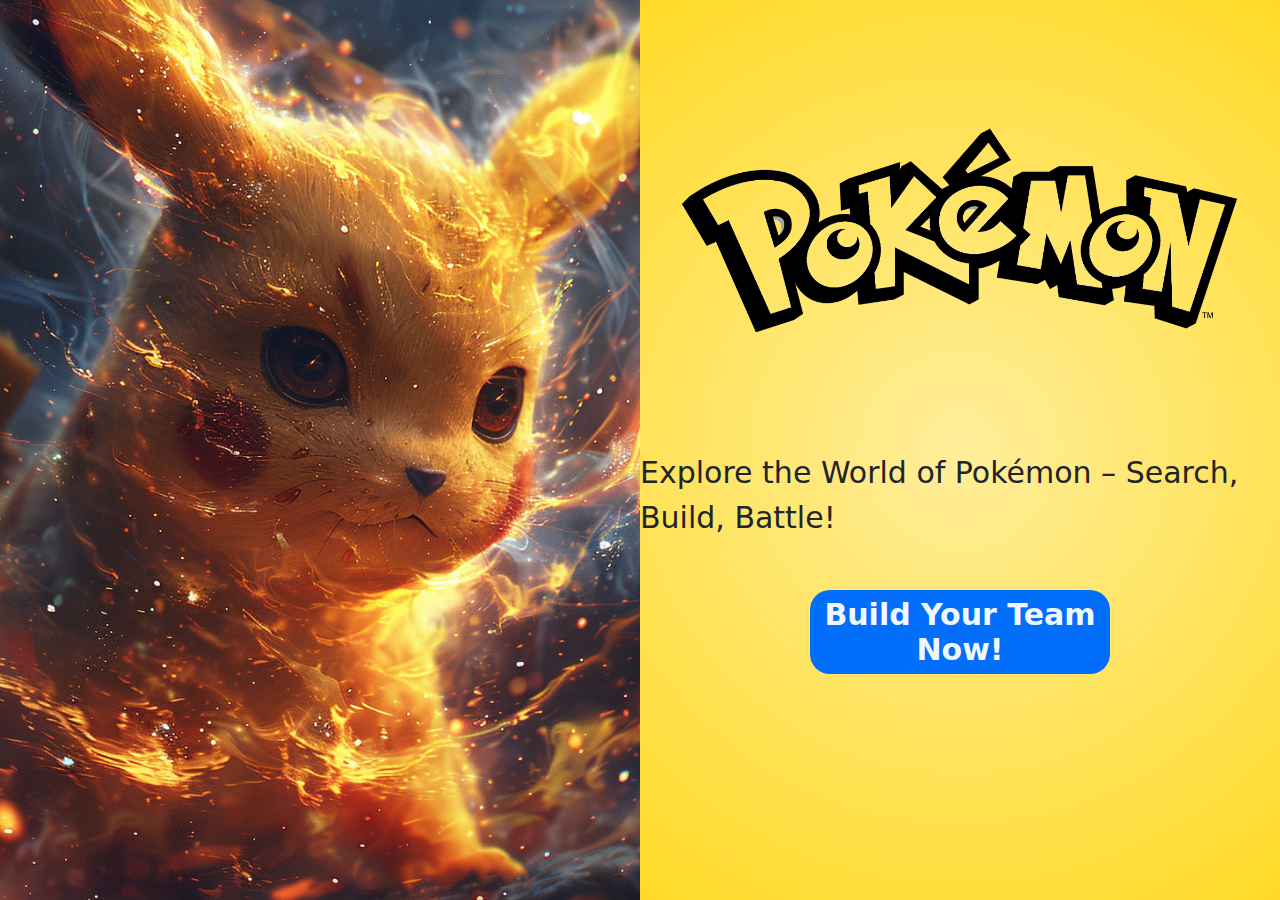
<file: index.html>
<!DOCTYPE html>
<html lang="en">
<head>
    <meta charset="UTF-8">
    <meta name="viewport" content="width=device-width, initial-scale=1.0">
    <link href="https://cdn.jsdelivr.net/npm/bootstrap@5.3.3/dist/css/bootstrap.min.css" rel="stylesheet" integrity="sha384-QWTKZyjpPEjISv5WaRU9OFeRpok6YctnYmDr5pNlyT2bRjXh0JMhjY6hW+ALEwIH" crossorigin="anonymous">
    <link rel="stylesheet" href="./styles/style_default.css">
    <link rel="stylesheet" href="./styles/style_index.css">
    <script src="/scripts/script_index.js"></script>
    <title>Pokemon</title>
</head>
<body>
    <div class="ts-left-side"></div>
    <div class="ts-right-side">
        <div class="ts-navbar-container"> 
        </div>                          
        <section class="ts-main">
            <div class="hero-image"></div>
            <div class="ts-hero-text">Explore the World of Pokémon – Search, Build, Battle!</div>
            <button type="button" class="btn ts-hero-button">Build Your Team Now!</button>
        </section>
    </div>
    <script src="https://cdn.jsdelivr.net/npm/bootstrap@5.3.3/dist/js/bootstrap.bundle.min.js" integrity="sha384-YvpcrYf0tY3lHB60NNkmXc5s9fDVZLESaAA55NDzOxhy9GkcIdslK1eN7N6jIeHz" crossorigin="anonymous"></script>
</body>
</html>
</file>
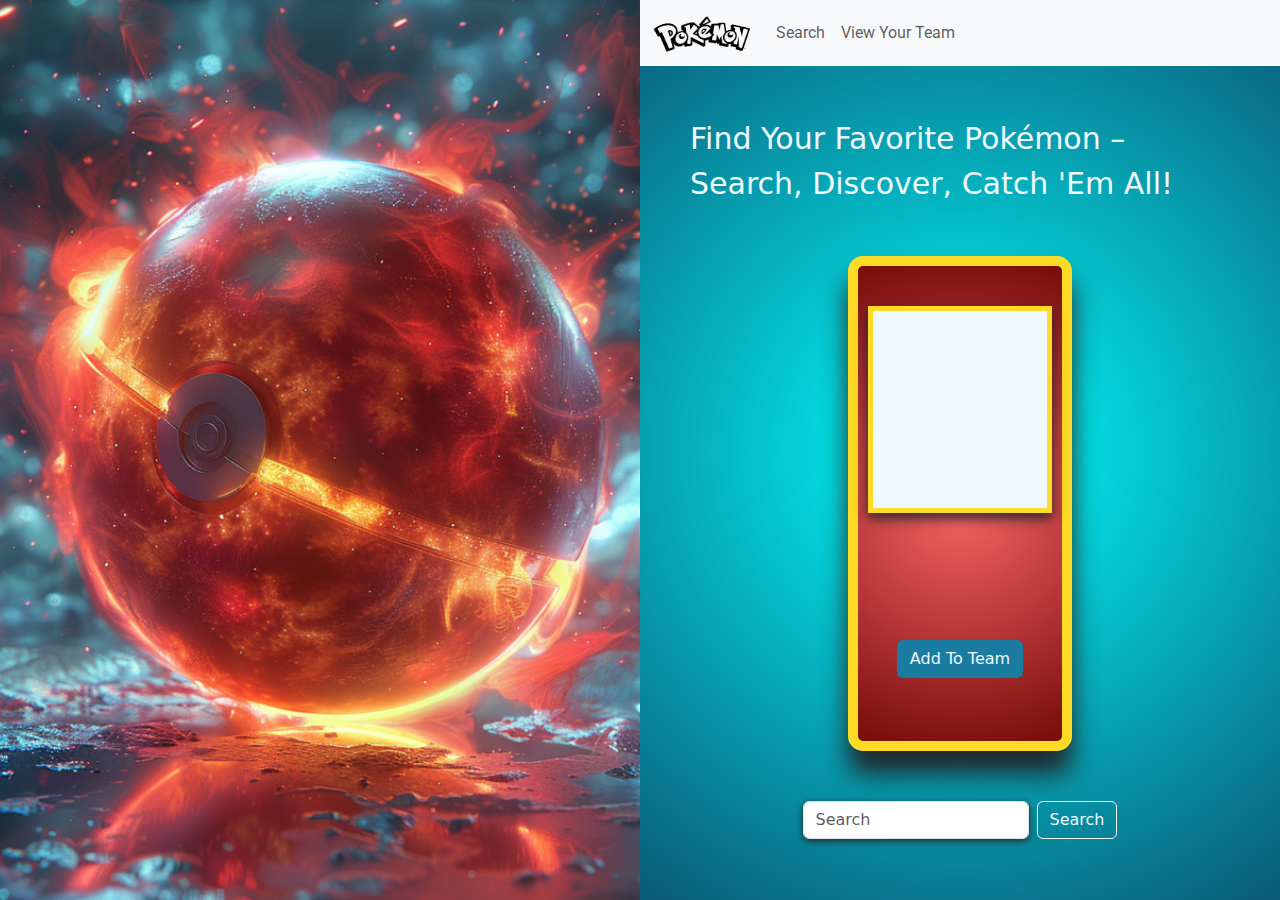
<file: pages/search.html>
<!DOCTYPE html>
<html lang="en">
<head>
    <meta charset="UTF-8">
    <meta name="viewport" content="width=device-width, initial-scale=1.0">
    <link href="https://cdn.jsdelivr.net/npm/bootstrap@5.3.3/dist/css/bootstrap.min.css" rel="stylesheet" integrity="sha384-QWTKZyjpPEjISv5WaRU9OFeRpok6YctnYmDr5pNlyT2bRjXh0JMhjY6hW+ALEwIH" crossorigin="anonymous">
    <link rel="stylesheet" href="../styles/style_default.css">
    <link rel="stylesheet" href="../styles/style_search.css">
    <script src="../scripts/script_search.js"></script>
    <title>Search</title>
</head>
<body>
    <div class="ts-left-side"></div>
    <div class="ts-right-side">
        <div class="ts-navbar-container"> <!-- ---------- Navbar Start ---------- -->
            <nav class="navbar navbar-expand-lg bg-body-tertiary">
                <div class="container-fluid">
                  <div class="navbar-brand ts-navbar-logo" href="#"></div>
                  <div class="collapse navbar-collapse" id="navbarText">

                    <ul class="navbar-nav me-auto mb-2 mb-lg-0">
                      <li class="nav-item">
                        <a class="nav-link" href="./search.html">Search</a>
                      </li>
                      <li class="nav-item">
                        <a class="nav-link" href="../pages/team.html">View Your Team</a>
                      </li>
                    </ul>

                  </div>
                </div>
              </nav>
        </div>                            <!-- ----------  Navbar End  ---------- -->
        <section class="ts-main">
          <div class="ts-hero-text">Find Your Favorite Pokémon – Search, Discover, Catch 'Em All!</div>

          <div class="hero-card"> <!-- ---------- Card Image Start ---------- -->
            <div class="hero-image" id="newPokemon-image"></div>
            <section class="pokemon-info" id="pokemon-info"></section>
            <button type="button" class="btn form-button">Add To Team</button>
          </div> <!-- ---------- Card Image End ---------- -->

            <form class="d-flex" role="search">
              <input class="form-control me-2" type="search" placeholder="Search" aria-label="Search" id="pokemonName">
              <button type="button" class="btn search-button" type="submit">Search</button>
            </form>
        </section>
    </div>
    <script src="https://cdn.jsdelivr.net/npm/bootstrap@5.3.3/dist/js/bootstrap.bundle.min.js" integrity="sha384-YvpcrYf0tY3lHB60NNkmXc5s9fDVZLESaAA55NDzOxhy9GkcIdslK1eN7N6jIeHz" crossorigin="anonymous"></script>
</body>
</html>
</file>
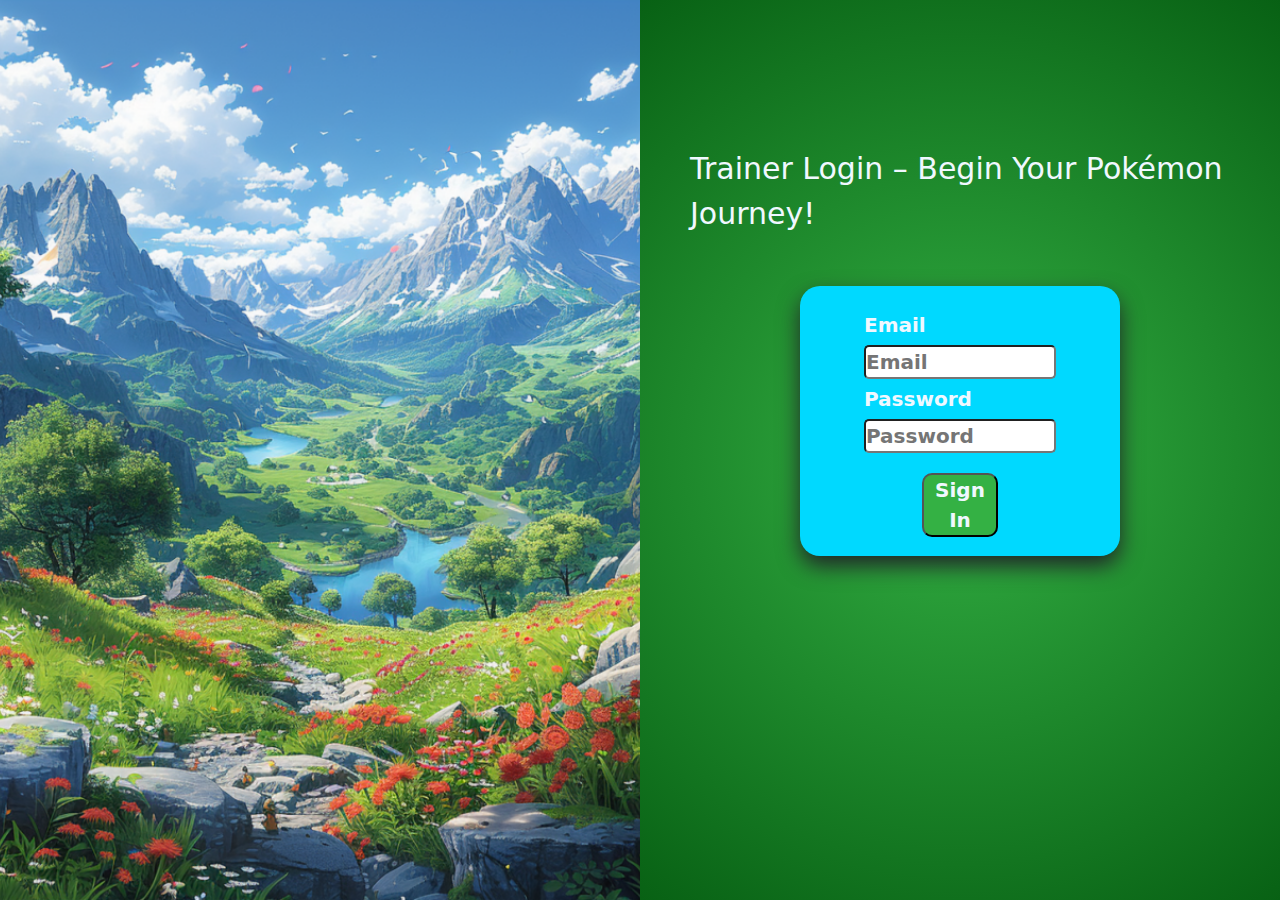
<file: pages/sign_in.html>
<!DOCTYPE html>
<html lang="en">
<head>
    <meta charset="UTF-8">
    <meta name="viewport" content="width=device-width, initial-scale=1.0">
    <link href="https://cdn.jsdelivr.net/npm/bootstrap@5.3.3/dist/css/bootstrap.min.css" rel="stylesheet" integrity="sha384-QWTKZyjpPEjISv5WaRU9OFeRpok6YctnYmDr5pNlyT2bRjXh0JMhjY6hW+ALEwIH" crossorigin="anonymous">
    <link rel="stylesheet" href="../styles/style_default.css">
    <link rel="stylesheet" href="../styles/style_sign_in.css">
    <script src="../scripts/script_sign_in.js"></script>
    <title>Sign In</title>
</head>
<body>
    <div class="ts-left-side"></div>
    <div class="ts-right-side">
        <div class="ts-navbar-container"> 
        </div>                           
        <section class="ts-main" id="main-right-container">
            <div class="ts-hero-text">Trainer Login – Begin Your Pokémon Journey!</div>
            <form id="sign-in-form">
              <section class="inner-form">
                  <label for="email">Email</label>
                  <input type="email" id="email" name="email" placeholder="Email" required>
                  
                  <label for="password">Password</label>
                  <input type="password" id="password" name="password" placeholder="Password" required>
                  
                  <button class="sign-in-btn" type="submit">Sign In</button>
              </section>
          </form>          
            <div id="js-newText"></div>
        </section>
    </div>
    <script src="https://cdn.jsdelivr.net/npm/bootstrap@5.3.3/dist/js/bootstrap.bundle.min.js" integrity="sha384-YvpcrYf0tY3lHB60NNkmXc5s9fDVZLESaAA55NDzOxhy9GkcIdslK1eN7N6jIeHz" crossorigin="anonymous"></script>
</body>
</html>
</file>
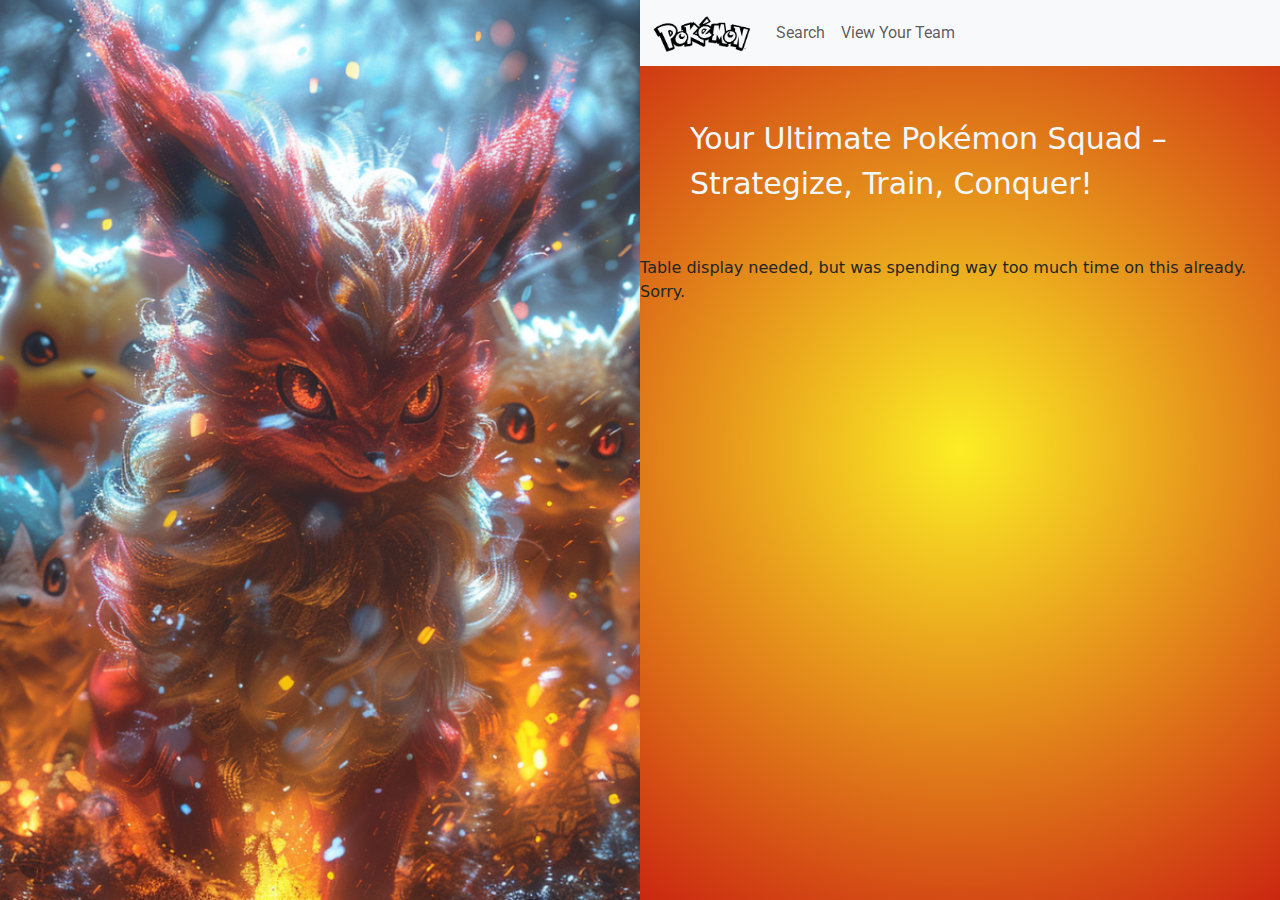
<file: pages/team.html>
<!DOCTYPE html>
<html lang="en">
<head>
    <meta charset="UTF-8">
    <meta name="viewport" content="width=device-width, initial-scale=1.0">
    <link href="https://cdn.jsdelivr.net/npm/bootstrap@5.3.3/dist/css/bootstrap.min.css" rel="stylesheet" integrity="sha384-QWTKZyjpPEjISv5WaRU9OFeRpok6YctnYmDr5pNlyT2bRjXh0JMhjY6hW+ALEwIH" crossorigin="anonymous">
    <link rel="stylesheet" href="../styles/style_default.css">
    <link rel="stylesheet" href="../styles/style_team.css">
    <title>Team</title>
</head>
<body>
    <div class="ts-left-side"></div>

    <div class="ts-right-side">
        <div class="ts-navbar-container"> <!-- ---------- Navbar Start ---------- -->
            <nav class="navbar navbar-expand-lg bg-body-tertiary">
                <div class="container-fluid">
                  <div class="navbar-brand ts-navbar-logo" href="#"></div>
                  <div class="collapse navbar-collapse" id="navbarText">

                    <ul class="navbar-nav me-auto mb-2 mb-lg-0">
                      <li class="nav-item">
                        <a class="nav-link" href="./search.html">Search</a>
                      </li>
                      <li class="nav-item">
                        <a class="nav-link" href="#">View Your Team</a>
                      </li>
                    </ul>

                  </div>
                </div>
              </nav>
        </div>                            <!-- ----------  Navbar End  ---------- -->

        <section class="ts-main">
          <div class="ts-hero-text">Your Ultimate Pokémon Squad – Strategize, Train, Conquer!</div>

          <div>Table display needed, but was spending way too much time on this already. Sorry.</div>
        </section>
    </div>

    <script src="https://cdn.jsdelivr.net/npm/bootstrap@5.3.3/dist/js/bootstrap.bundle.min.js" integrity="sha384-YvpcrYf0tY3lHB60NNkmXc5s9fDVZLESaAA55NDzOxhy9GkcIdslK1eN7N6jIeHz" crossorigin="anonymous"></script>
</body>
</html>
</file>
<file: styles/style_default.css>
@import url('https://fonts.googleapis.com/css2?family=Roboto:ital,wght@0,100..900;1,100..900&display=swap');

@font-face {
    font-family: 'PokemonFontHollow';
    src: url('/fonts/Pokemon\ Hollow.ttf') format('truetype');
    font-weight: normal;
    font-style: normal;
}

@font-face {
    font-family: 'PokemonFontSolid';
    src: url('/fonts/Pokemon\ Solid.ttf') format('truetype');
    font-weight: normal;
    font-style: normal;
}

/* font-family: "Roboto", serif; */
/* font-family: "PokemonFontHollow", serif; */
/* font-family: "PokemonFontSolid", serif; */

* {
    margin: 0;
    padding: 0;
    box-sizing: border-box;
}

.ts-navbar-logo {
    background-image: url(/images/PokemonLogo.png);
    background-size: cover;
    background-repeat: no-repeat;
    background-position-x: center;
    background-position-y: center;
    width: 100px;
    height: 50PX;
}

.nav-link {
    font-family: "Roboto", serif;
}
</file>
<file: styles/style_index.css>
* {
    margin: 0;
    padding: 0;
    box-sizing: border-box;
}

body {
    display: grid;
    grid-template-columns: 1fr 1fr;
    height: 100vh;
}

.ts-left-side {
    height: 100vh;
    background-image: url("../images/PikachuBackgroundImage.png");
    background-size: cover;
    background-position: center;
}

.ts-right-side {
    background-color: #FFDA27;
    background: radial-gradient(circle, #ffee9b, #ffda27);
}

.hero-image {
    height: 50vh;
    width: 100%;
    background-image: url("../images/PokemonLogo.png");
    background-size: 90%;
    background-position: center;
    background-repeat: no-repeat;
}

.ts-main {
    display: flex;
    flex-direction: column;
    align-items: center;
}

.ts-hero-button, .ts-hero-text {
    margin-top: 50px;
    font-size: 30px;
}

.ts-hero-button {
    background-color: rgb(3, 110, 250);
    border-radius: 20px;
    color: aliceblue;
    width: 300px;
    font-weight: 900;
    line-height: 35px;
    transition: 0.3s;
    position: relative;
    bottom: 50px;
}

.ts-hero-button:hover {
    background-color: aliceblue;
}

.ts-hero-text {
    font-weight: 500;
    position: relative;
    bottom: 50px;
}

a.nav-link {
    transition: 0.03s;
}

a.nav-link:hover {
    color: rgb(3, 110, 250);
    font-weight: 900;
}
</file>
<file: styles/style_search.css>
* {
    margin: 0;
    padding: 0;
    box-sizing: border-box;
}

body {
    display: grid;
    grid-template-columns: 1fr 1fr;
    height: 100vh;
}

.ts-left-side {
    height: 100vh;
    background-image: url("../images/Pokeball.png");
    background-size: cover;
    background-position: center;
}

.ts-right-side {
    background: radial-gradient(circle, #00ffff, #0b5a77);
}

.hero-card {
    margin-bottom: 50px;
    height: 55vh;
    width: 35%;
    border: 10px solid #FFDA27;
    border-radius: 15px;
    box-shadow: 0px 23px 27px;
    background: radial-gradient(circle, rgb(248, 100, 100), #770b0b);
    display: flex;
    flex-direction: column;
}

.hero-image {
    margin: auto;
    margin-top: 40px;
    height: 23vh;
    width: 90%;
    border: 5px solid #FFDA27;
    box-shadow: 0px 5px 12px;
    background-color: aliceblue;
}

.ts-main {
    display: flex;
    flex-direction: column;
    align-items: center;
}

.ts-hero-text {
    margin: 50px;
    font-size: 30px;
    font-weight: 500;
    color: aliceblue;
}

a.nav-link {
    transition: 0.03s;
}

a.nav-link:hover {
    color: rgb(3, 110, 250);
    font-weight: 900;
}

.search-button {
    border-color: aliceblue;
    color: aliceblue;
}

.search-button:hover {
    border-color: #FFDA27;
    color: #FFDA27;
    font-weight: 600;
}

.form-control {
    box-shadow: 0px 2px 7px;
}

.form-button {
    margin: auto;
    background-color: #197ca0;
    color: aliceblue;
    transition: 0.3s;
}

.form-button:hover {
    background-color: #FFDA27;
    box-shadow: 0px 3px 7px;
}

.pokemon-info {
    text-align: center;
}

.ability-list {
    list-style: none;
    font-size: 20px;
    font-weight: 600;
    color: antiquewhite;
}

.ability {
    color: antiquewhite;
    text-decoration: underline;
}
</file>
<file: styles/style_sign_in.css>
* {
    margin: 0;
    padding: 0;
    box-sizing: border-box;
}

body {
    display: grid;
    grid-template-columns: 1fr 1fr;
    height: 100vh;
}

.ts-left-side {
    height: 100vh;
    background-image: url("../images/Pokemon_scenic_valley.png");
    background-size: cover;
    background-position: center;
}

.ts-right-side {
    background: radial-gradient(circle, #34b144, #086114);
}

.ts-main {
    display: flex;
    flex-direction: column;
    align-items: center;
    margin-top: 15%;
}

.ts-hero-text {
    margin: 50px;
    font-size: 30px;
    font-weight: 500;
    color: aliceblue;
}

a.nav-link {
    transition: 0.03s;
}

a.nav-link:hover {
    color: rgb(3, 110, 250);
    font-weight: 900;
}

form {
    width: 50%;
    height: 30vh;
    display: flex;
    flex-direction: column;
    border-radius: 20px;
    background-color: rgb(0, 217, 255);
    box-shadow: 0px 10px 22px;
}

.inner-form {
    width: 60%;
    display: flex;
    flex-direction: column;
    margin: auto;
    font-size: 20px;
}

input, label {
    width: 100%;
    margin-top: 5px;
    border-radius: 5px;
    color: aliceblue;
    font-weight: 600;
}

input {
    color: black;
}

.sign-in-btn {
    width: 40%;
    margin: auto;
    margin-top: 20px;
    border-radius: 10px;
    font-size: 20px;
    font-weight: 600;
    background-color: #34b144;
    color: aliceblue;
    transition: 0.3s;
}

.sign-in-btn:hover {
    background-color: aliceblue;
    color: black;
    box-shadow: 0px 5px 10px;
}
</file>
<file: styles/style_team.css>
* {
    margin: 0;
    padding: 0;
    box-sizing: border-box;
}

body {
    display: grid;
    grid-template-columns: 1fr 1fr;
    height: 100vh;
}

.ts-left-side {
    height: 100vh;
    background-image: url("../images/A_Group_Of_Pokemon.png");
    background-size: cover;
    background-position: center;
}

.ts-right-side {
    background: radial-gradient(circle, #fcee25, #cb2711);
}

.ts-main {
    display: flex;
    flex-direction: column;
    align-items: center;
}

.ts-hero-text {
    margin: 50px;
    font-size: 30px;
    font-weight: 500;
    color: aliceblue;
}

a.nav-link {
    transition: 0.03s;
}

a.nav-link:hover {
    color: rgb(3, 110, 250);
    font-weight: 900;
}
</file>
